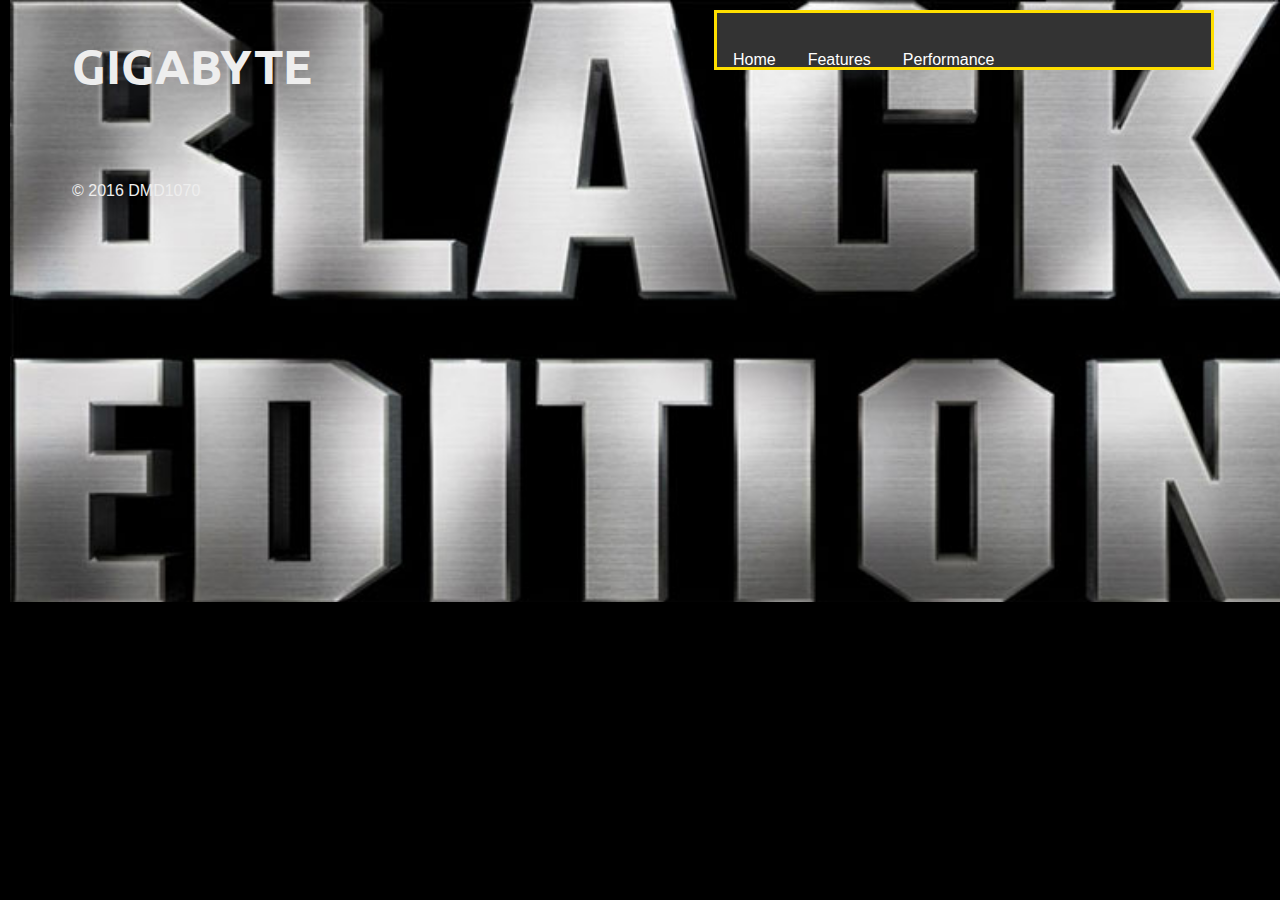
<file: index.html>
<!DOCTYPE html>
<html>
    <head>
      <meta charset="utf-8">
      <meta name="viewport" content="width=device-width, initial-scale=1">
      <title>PAGE TITLE</title> <!-- DON'T FORGET THE TITLE -->
       <style>
          body{
            background-image: url("img/overview-01.jpg");
            background-size: cover;
            background-repeat: no-repeat;
            background-position: 10px 0;

          }
        </style>
      <!-- Link to CSS files -->
      <link rel="stylesheet" type="text/css" href="css/normalize.css">
      <link rel="stylesheet" type="text/css" href="css/style.css">
      <link href='https://fonts.googleapis.com/css?family=Ubuntu:700' rel='stylesheet' type='text/css'>
    </head>
    <body class="home">

    <!-- PLACE ALL OF YOUR PAGE CONTENT BELOW HERE -->


    <!-- the wrap class goes around all of our content
          for full page width backgrounds move the
          wrap inside of each container -->
    <div class="wrap">

    <!-- Header -->
    <header>
      <div class="row">
        <nav>
          <ul class="navigation">
          
            float: right;
            margin: 5px;
            padding: 5px;
            width: 300px;
            height: 300px;
            border: 1px solid black;
            <li><a href="index.html">Home</a></li>
            <li><a href="Features.html">Features</a></li>
            <li><a href="Performance.html">Performance</a></li>
            <li><a href="#">Specifications</a></li>
          </ul>
        </nav>
        <div class="column full">
          <h1>GIGABYTE</h1>
        </div> <!-- /.column -->

      </div> <!-- /.row -->
    </header>

    <!-- site navigation -->


    <!-- Main content -->
    <main>
      <div class="row">
        <div class="column half">

          <p></p>
        </div> <!-- /.column -->

        <div class="column half">
          <p></p>
        </div> <!-- /.column -->
      </div> <!-- /.row -->

      <div class="row">
        <div class="column third">

          <p></p>
        </div> <!-- /.column -->

        <div class="column third">

          <p></p>
        </div> <!-- /.column -->

        <div class="column third">

          <p></p>
        </div> <!-- /.column -->
      </div> <!-- /.row -->

    </main>

    <!-- Footer -->
    <footer>
      <div class="row">
        <div class="column full">
          <p>&copy; 2016 DMD1070</p>
        </div>
      </div>
    </footer>

    </div> <!-- /.wrap -->

    <!-- Don't put anything below here -->
    </body>
</html>
</file>
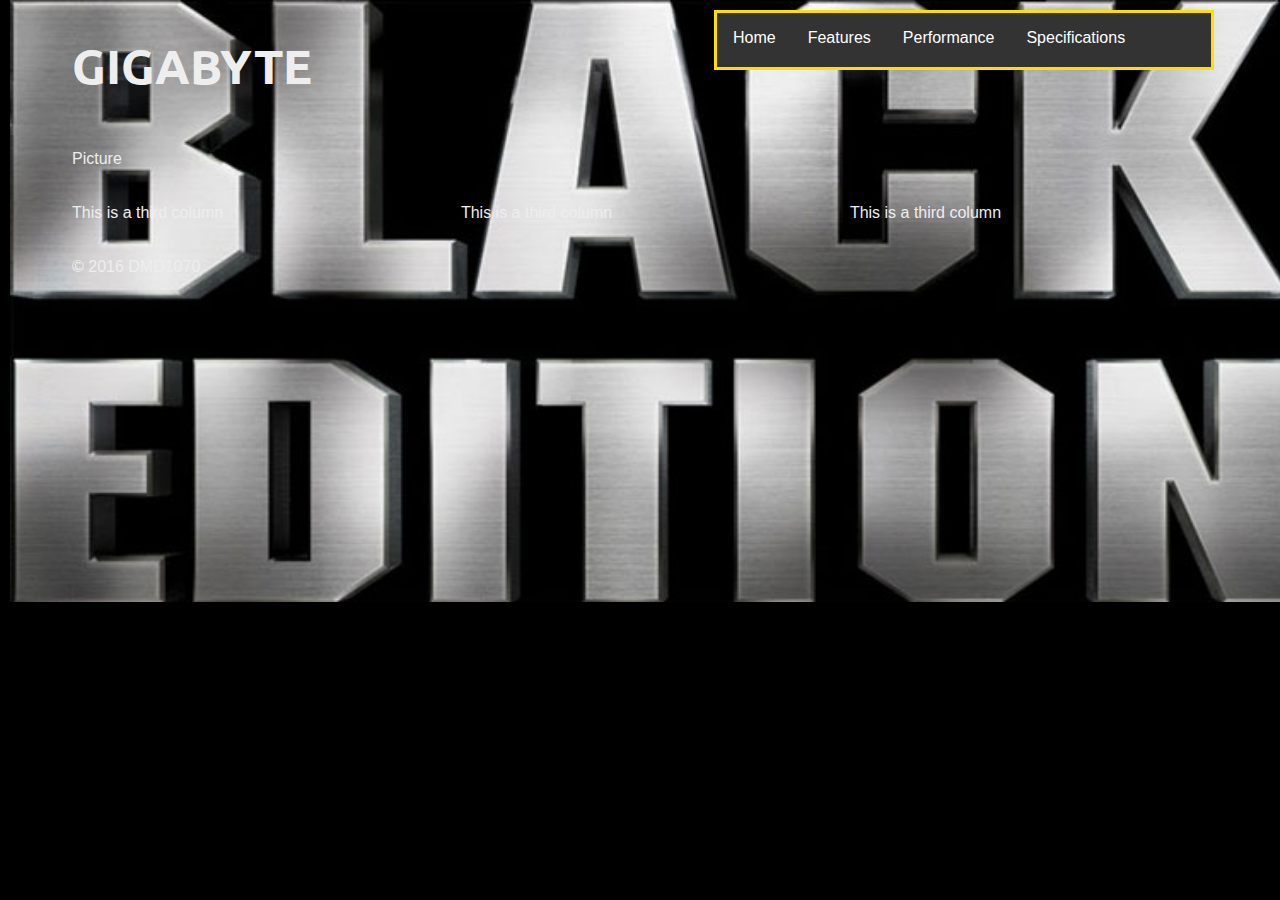
<file: boxsite-gh-pages/index.html>
<!DOCTYPE html>
<html>
    <head>
      <meta charset="utf-8">
      <meta name="viewport" content="width=device-width, initial-scale=1">
      <title>PAGE TITLE</title> <!-- DON'T FORGET THE TITLE -->
       <style>
          body{
            background-image: url("img/overview-01.jpg");
            background-size: cover;
            background-repeat: no-repeat;
            background-position: 10px 0;
          }
        </style>
      <!-- Link to CSS files -->
      <link rel="stylesheet" type="text/css" href="css/normalize.css">
      <link rel="stylesheet" type="text/css" href="css/style.css">
      <link href='https://fonts.googleapis.com/css?family=Ubuntu:700' rel='stylesheet' type='text/css'>
    </head>
    <body class="home">

    <!-- PLACE ALL OF YOUR PAGE CONTENT BELOW HERE -->


    <!-- the wrap class goes around all of our content
          for full page width backgrounds move the
          wrap inside of each container -->
    <div class="wrap">

    <!-- Header -->
    <header>
      <div class="row">
        <nav>
          <ul class="navigation">
            <li><a href="index.html">Home</a></li>
            <li><a href="Features.html">Features</a></li>
            <li><a href="Performance.html">Performance</a></li>
            <li><a href="#">Specifications</a></li>
          </ul>
        </nav>
        <div class="column full">
          <h1>GIGABYTE</h1>
        </div> <!-- /.column -->

      </div> <!-- /.row -->
    </header>

    <!-- site navigation -->


    <!-- Main content -->
    <main>
      <div class="row">
        <div class="column half">

          <p>Picture</p>
        </div> <!-- /.column -->

        <div class="column half">
          <p></p>
        </div> <!-- /.column -->
      </div> <!-- /.row -->

      <div class="row">
        <div class="column third">

          <p>This is a third column</p>
        </div> <!-- /.column -->

        <div class="column third">

          <p>This is a third column</p>
        </div> <!-- /.column -->

        <div class="column third">

          <p>This is a third column</p>
        </div> <!-- /.column -->
      </div> <!-- /.row -->

    </main>

    <!-- Footer -->
    <footer>
      <div class="row">
        <div class="column full">
          <p>&copy; 2016 DMD1070</p>
        </div>
      </div>
    </footer>

    </div> <!-- /.wrap -->

    <!-- Don't put anything below here -->
    </body>
</html>
</file>
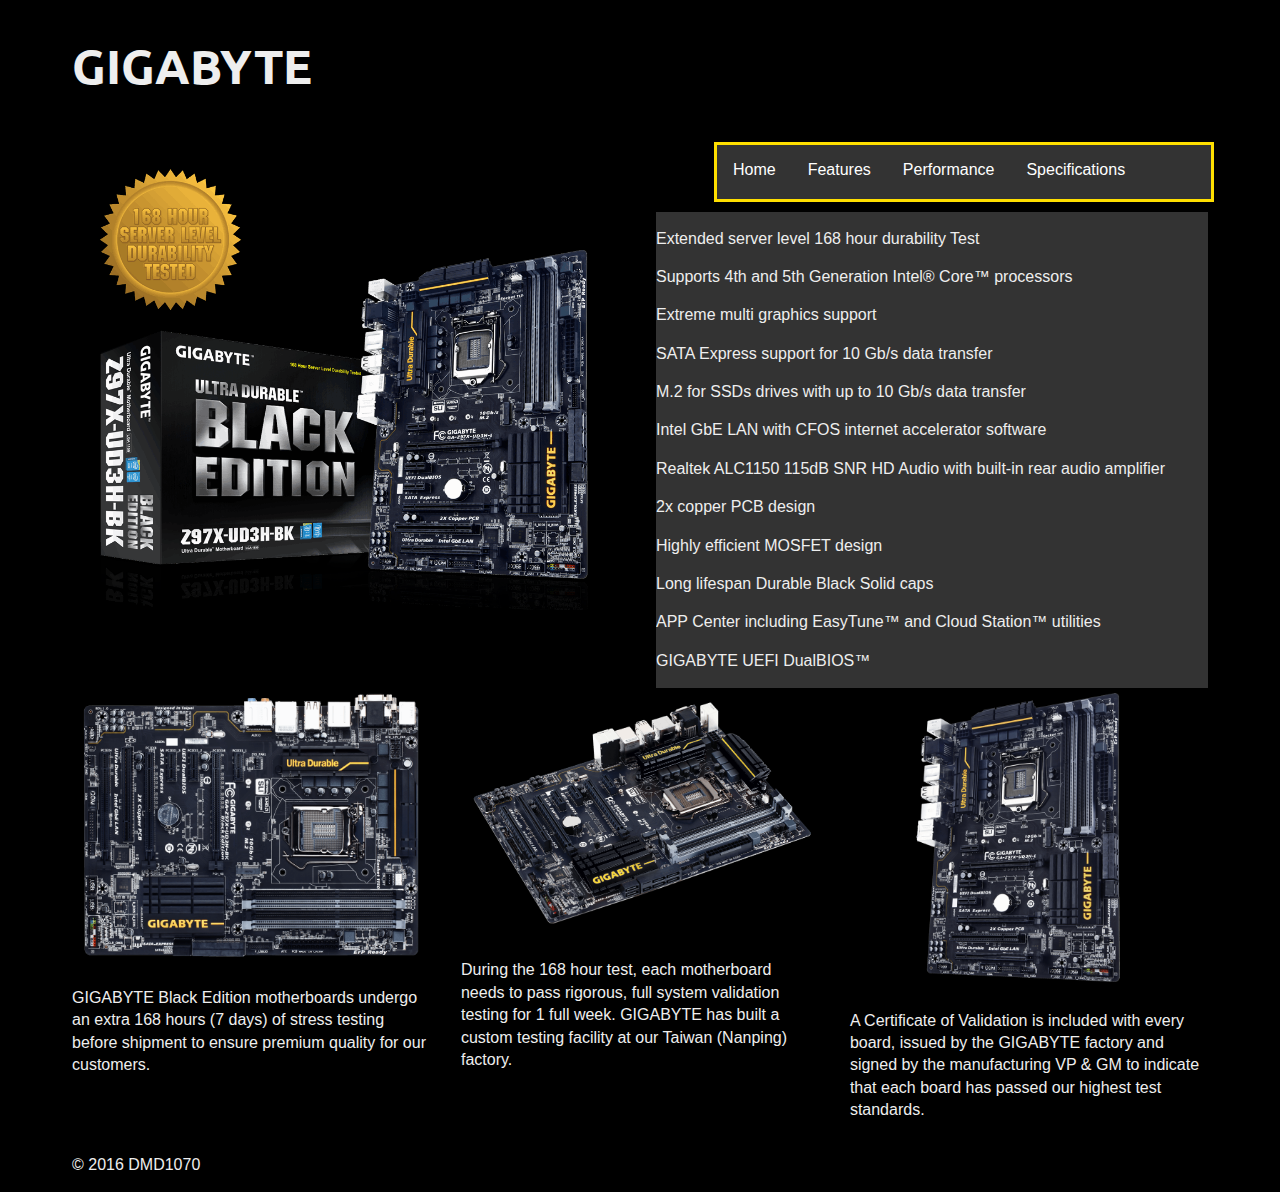
<file: Features.html>
<!DOCTYPE html>
<html>
    <head>
      <meta charset="utf-8">
      <meta name="viewport" content="width=device-width, initial-scale=1">
      <title>PAGE TITLE</title> <!-- DON'T FORGET THE TITLE -->

      <!-- Link to CSS files -->
      <link rel="stylesheet" type="text/css" href="css/normalize.css">
      <link rel="stylesheet" type="text/css" href="css/style.css">
      <link href='https://fonts.googleapis.com/css?family=Ubuntu:700' rel='stylesheet' type='text/css'>
    </head>
    <body>
    <!-- PLACE ALL OF YOUR PAGE CONTENT BELOW HERE -->


    <!-- the wrap class goes around all of our content
          for full page width backgrounds move the
          wrap inside of each container -->
    <div class="wrap">

    <!-- Header -->
    <header>
      <div class="row">

        <div class="column full">
          <h1>GIGABYTE</h1>
        </div> <!-- /.column -->

      </div> <!-- /.row -->
    </header>

    <!-- site navigation -->
    <nav>
      <ul class="navigation">
        <li><a href="index.html">Home</a></li>
        <li><a href="Features.html">Features</a></li>
        <li><a href="Performance.html">Performance</a></li>
        <li><a href="#">Specifications</a></li>
      </ul>
    </nav>

    <!-- Main content -->
    <main>
      <div class="row">
        <div class="column half">
          <img src= "img/boxand.png" alt= "box">
          <p></p>
        </div> <!-- /.column -->

        <div class="column half">
          <ul>
            <p>Extended server level 168 hour durability Test
            <p>Supports 4th and 5th Generation Intel® Core™ processors</p>
            <p>Extreme multi graphics support</p>
            <p>SATA Express support for 10 Gb/s data transfer</p>
            <p>M.2 for SSDs drives with up to 10 Gb/s data transfer</p>
            <p>Intel GbE LAN with CFOS internet accelerator software</p>
            <p>Realtek ALC1150 115dB SNR HD Audio with built-in rear audio amplifier</p>
            <p>2x copper PCB design</p>
            <p>Highly efficient MOSFET design</p>
            <p>Long lifespan Durable Black Solid caps</p>
            <p>APP Center including EasyTune™ and Cloud Station™ utilities</p>
            <p>GIGABYTE UEFI DualBIOS™</p>
        </div> <!-- /.column -->
      </div> <!-- /.row -->

      <div class="row">
          <div class="column third">
          <img src="img/motherboardflat.png" alt="motherboardflat.png">
          <p>GIGABYTE Black Edition motherboards undergo an extra 168 hours (7 days) of stress testing before shipment to ensure premium quality for our customers.</p>
        </div> <!-- /.column -->

        <div class="column third">
          <img src="img/motherboardtop.png" alt="motherboardtop.png">
          <p>During the 168 hour test, each motherboard needs to pass rigorous, full system validation testing for 1 full week. GIGABYTE has built a custom testing facility at our Taiwan (Nanping) factory.</p>
        </div> <!-- /.column -->

        <div class="column third">
          <img src="img/motherboardangle.png" alt="motherboardangle.png">
          <p>A Certificate of Validation is included with every board, issued by the GIGABYTE factory and signed by the manufacturing VP & GM to indicate that each board has passed our highest test standards.</p>
        </div> <!-- /.column -->
      </div> <!-- /.row -->

    </main>

    <!-- Footer -->
    <footer>
      <div class="row">
        <div class="column full">
          <p>&copy; 2016 DMD1070</p>
        </div>
      </div>
    </footer>

    </div> <!-- /.wrap -->

    <!-- Don't put anything below here -->
    </body>
</html>
</file>
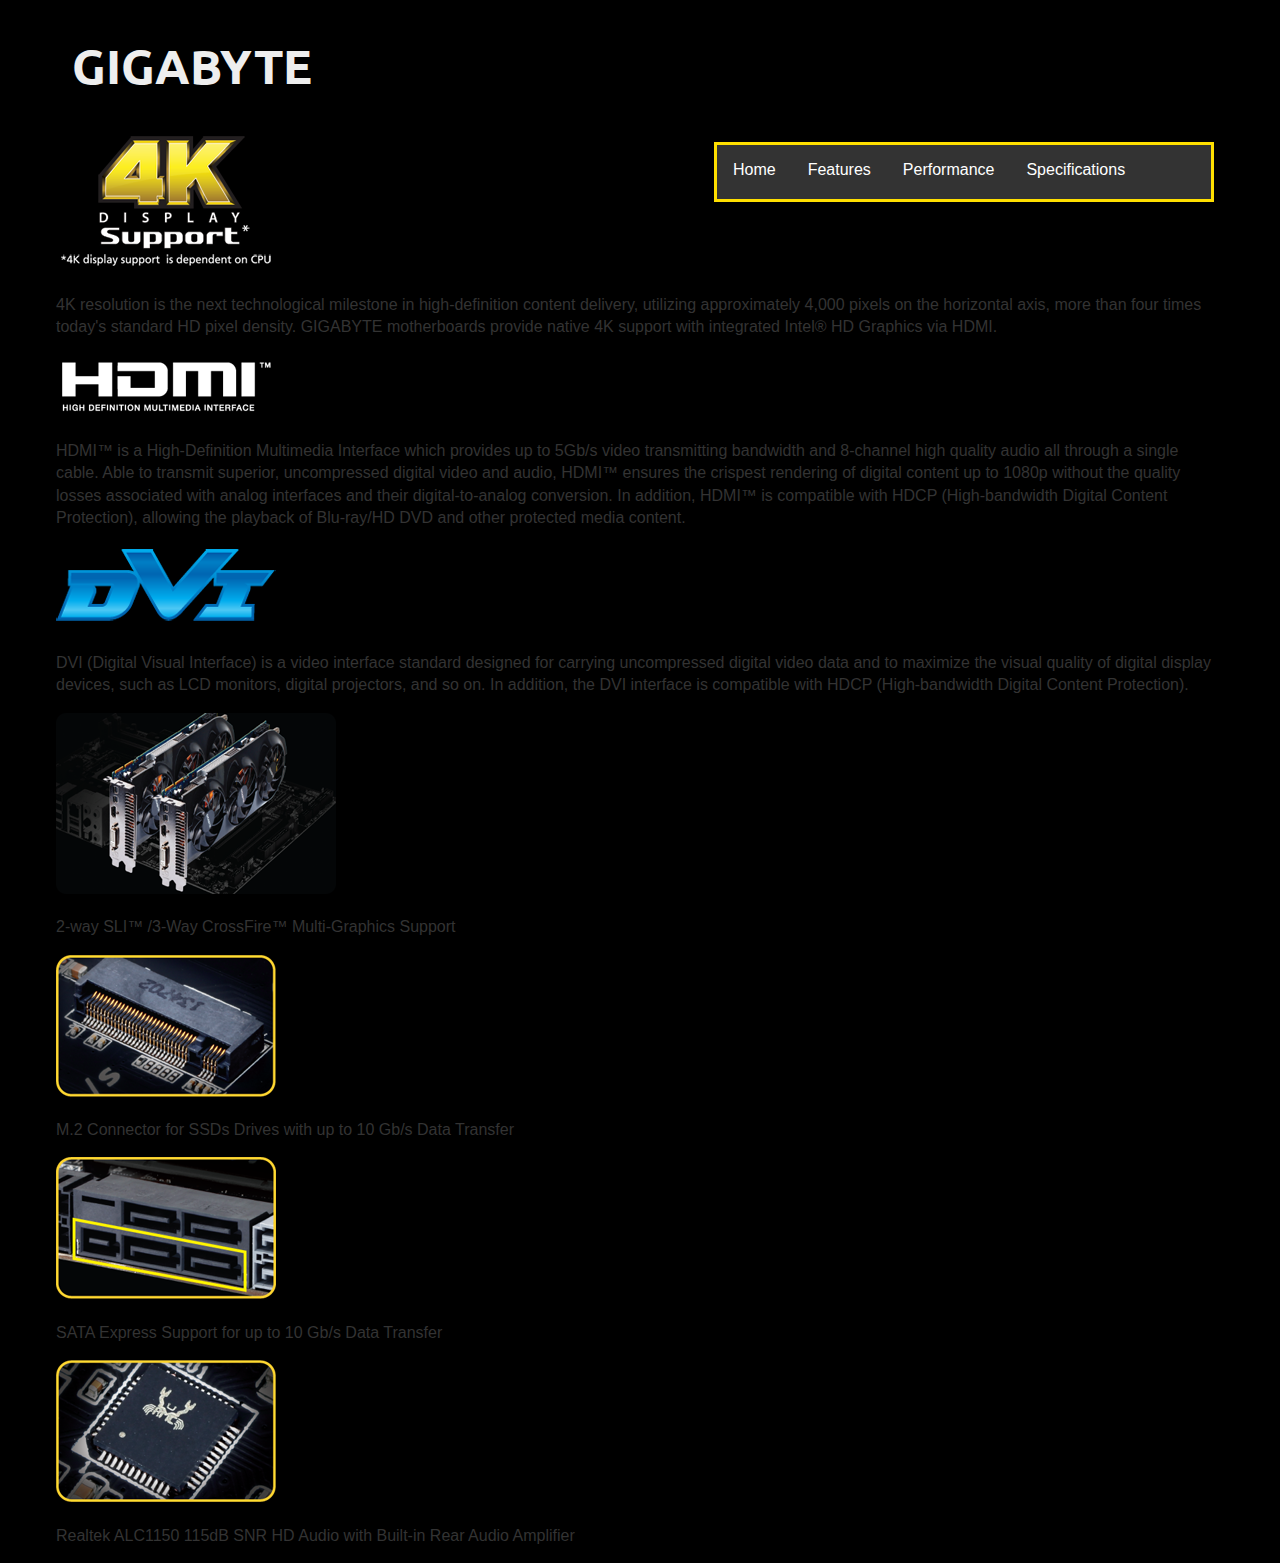
<file: Performance.html>
<!DOCTYPE html>
<html>
    <head>
      <meta charset="utf-8">
      <meta name="viewport" content="width=device-width, initial-scale=1">
      <title>PAGE TITLE</title> <!-- DON'T FORGET THE TITLE -->

      <!-- Link to CSS files -->
      <link rel="stylesheet" type="text/css" href="css/normalize.css">
      <link rel="stylesheet" type="text/css" href="css/style.css">
      <link href='https://fonts.googleapis.com/css?family=Ubuntu:700' rel='stylesheet' type='text/css'>
    </head>
    <body>
    <!-- PLACE ALL OF YOUR PAGE CONTENT BELOW HERE -->


    <!-- the wrap class goes around all of our content
          for full page width backgrounds move the
          wrap inside of each container -->
    <div class="wrap">

    <!-- Header -->
    <header>
      <div class="row">

        <div class="column full">
          <h1>GIGABYTE</h1>
        </div> <!-- /.column -->

      </div> <!-- /.row -->
    </header>

    <!-- site navigation -->
    <nav>
      <ul class="navigation">
        <li><a href="index.html">Home</a></li>
        <li><a href="Features.html">Features</a></li>
        <li><a href="Perfomance.html">Performance</a></li>
        <li><a href="#">Specifications</a></li>
      </ul>
    </nav>

    <main>
    <div class="row">

      <img src="img/4k.png" alt="4k">
      <div class="columnhalf">
      <p>4K resolution is the next technological milestone in high-definition content delivery, utilizing approximately 4,000 pixels on the horizontal axis, more than four times today's standard HD pixel density. GIGABYTE motherboards provide native 4K support with integrated Intel® HD Graphics via HDMI.</p>
      <img src="img/hdmi.png" alt="hdmi">
      <p>HDMI™ is a High-Definition Multimedia Interface which provides up to 5Gb/s video transmitting bandwidth and 8-channel high quality audio all through a single cable. Able to transmit superior, uncompressed digital video and audio, HDMI™ ensures the crispest rendering of digital content up to 1080p without the quality losses associated with analog interfaces and their digital-to-analog conversion. In addition, HDMI™ is compatible with HDCP (High-bandwidth Digital Content Protection), allowing the playback of Blu-ray/HD DVD and other protected media content.</p>
      <img src="img/DVI.png" alt="DVI">
      <p>DVI (Digital Visual Interface) is a video interface standard designed for carrying uncompressed digital video data and to maximize the visual quality of digital display devices, such as LCD monitors, digital projectors, and so on. In addition, the DVI interface is compatible with HDCP (High-bandwidth Digital Content Protection).
</p>
    <div class="columnhalf">
      <img src="img/gpu.png" alt="gpu">
      <p>2-way SLI™ /3-Way CrossFire™ Multi-Graphics Support</p>
      <img src="img/m2.png" alt="m2">
      <p>M.2 Connector for SSDs Drives with up to 10 Gb/s Data Transfer</p>
      <img src="img/sata.png" alt="sata">
      <p>SATA Express Support for up to 10 Gb/s Data Transfer</p>
      <img src="img/realtek.png" alt="realtek">
      <p>Realtek ALC1150 115dB SNR HD Audio with Built-in Rear Audio Amplifier</p>
</file>
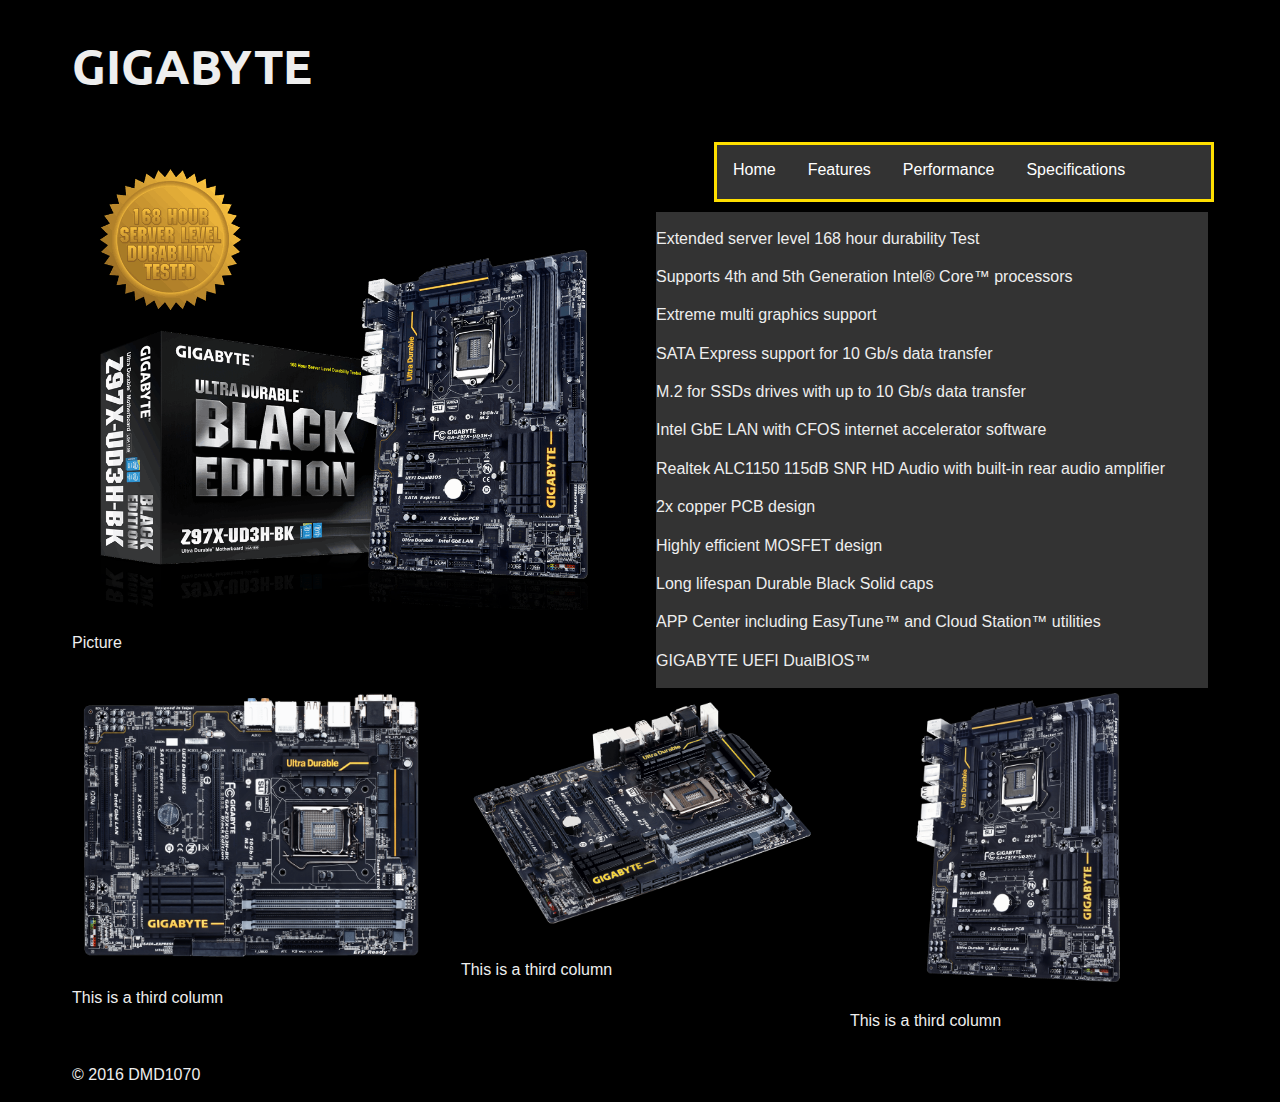
<file: boxsite-gh-pages/Features.html>
<!DOCTYPE html>
<html>
    <head>
      <meta charset="utf-8">
      <meta name="viewport" content="width=device-width, initial-scale=1">
      <title>PAGE TITLE</title> <!-- DON'T FORGET THE TITLE -->

      <!-- Link to CSS files -->
      <link rel="stylesheet" type="text/css" href="css/normalize.css">
      <link rel="stylesheet" type="text/css" href="css/style.css">
      <link href='https://fonts.googleapis.com/css?family=Ubuntu:700' rel='stylesheet' type='text/css'>
    </head>
    <body>
    <!-- PLACE ALL OF YOUR PAGE CONTENT BELOW HERE -->


    <!-- the wrap class goes around all of our content
          for full page width backgrounds move the
          wrap inside of each container -->
    <div class="wrap">

    <!-- Header -->
    <header>
      <div class="row">

        <div class="column full">
          <h1>GIGABYTE</h1>
        </div> <!-- /.column -->

      </div> <!-- /.row -->
    </header>

    <!-- site navigation -->
    <nav>
      <ul class="navigation">
        <li><a href="index.html">Home</a></li>
        <li><a href="Features.html">Features</a></li>
        <li><a href="Performance.html">Performance</a></li>
        <li><a href="#">Specifications</a></li>
      </ul>
    </nav>

    <!-- Main content -->
    <main>
      <div class="row">
        <div class="column half">
          <img src= "img/boxand.png" alt= "box">
          <p>Picture</p>
        </div> <!-- /.column -->

        <div class="column half">
          <ul>
            <p>Extended server level 168 hour durability Test
            <p>Supports 4th and 5th Generation Intel® Core™ processors</p>
            <p>Extreme multi graphics support</p>
            <p>SATA Express support for 10 Gb/s data transfer</p>
            <p>M.2 for SSDs drives with up to 10 Gb/s data transfer</p>
            <p>Intel GbE LAN with CFOS internet accelerator software</p>
            <p>Realtek ALC1150 115dB SNR HD Audio with built-in rear audio amplifier</p>
            <p>2x copper PCB design</p>
            <p>Highly efficient MOSFET design</p>
            <p>Long lifespan Durable Black Solid caps</p>
            <p>APP Center including EasyTune™ and Cloud Station™ utilities</p>
            <p>GIGABYTE UEFI DualBIOS™</p>
        </div> <!-- /.column -->
      </div> <!-- /.row -->

      <div class="row">
          <div class="column third">
          <img src="img/motherboardflat.png" alt="motherboardflat.png">
          <p>This is a third column</p>
        </div> <!-- /.column -->

        <div class="column third">
          <img src="img/motherboardtop.png" alt="motherboardtop.png">
          <p>This is a third column</p>
        </div> <!-- /.column -->

        <div class="column third">
          <img src="img/motherboardangle.png" alt="motherboardangle.png">
          <p>This is a third column</p>
        </div> <!-- /.column -->
      </div> <!-- /.row -->

    </main>

    <!-- Footer -->
    <footer>
      <div class="row">
        <div class="column full">
          <p>&copy; 2016 DMD1070</p>
        </div>
      </div>
    </footer>

    </div> <!-- /.wrap -->

    <!-- Don't put anything below here -->
    </body>
</html>
</file>
<file: css/style.css>
/* =======================================
    style.css
    use this file for your custom styles
========================================== */

/* use a box model that makes sense */
*, *:before, *:after {
  -moz-box-sizing: border-box;
  -webkit-box-sizing: border-box;
  box-sizing: border-box;
}

/* set the default color, font-size, and line height */
html {
  color: #333;
  font-size: 1em;
  line-height: 1.4;
}

.wrap {
  margin: 0 auto;
  max-width: 1200px; /* change this width to make a wider page!*/
  padding: 0 1em; /* 1em of padding on the left and right side */
}

/* make images and embedded media fluid */
img,
object {
  max-width: 100%;
}

/* type hierarchy- change for your project */
h1 {
  font-size: 3em; /* 48px */
  font-family: Ubuntu;
}

h2 {
  font-size: 2.25em /* 36px */
}

h3 {
  font-size: 1.75em /* 28px */
}

h4 {
  font-size: 1.125em /*18px */
}

/* navigation list styles */
.navigation {
  list-style: none;
  margin: 0;
  padding: 0;

}

/* =======================================
    author styles
    place your custom styles below here
========================================== */

.row {

}

h1 {
  color: #eee;
}

body {
  background-color: #000;
}
@font-face {
  font-family: 'Atrox';
  src: url('../fonts/ATROX.TTF');
}


.navigation {

    float: right;
    width: 500px;
    height: 60px;
    margin: 10px;
    border: 3px solid #FFDF00;
}



ul {
    list-style-type: none;
    margin: 0;
    padding: 0;
    overflow: hidden;
    background-color: #333;
}

li {
    float: left;
}

li a {
    display: block;
    color: white;
    text-align: center;
    padding: 14px 16px;
    text-decoration: none;
}

/* Change the link color to #111 (black) on hover */
li a:hover {
    background-color: #111;
}











/* =======================================
    Layout
    keep this at the bottom
========================================== */

@media (min-width: 620px) {
  .column {
    color: #eee;
    float: left;
    padding-left: 1em;
    padding-right: 1em;
  }

  .column.full {
    width: 50%;
  }

  .column.two-thirds {
    width: 66.7%;
  }

  .column.half {
    width: 50%;
  }

  .column.third {
    width: 33.3%;
  }

  .column.fourth {
    width: 25%;
  }

  .column.flow-opposite {
    float: right;
  }
}


/* row used as a clearfix to clear floats */
.row:before,
.row:after {
  content: " ";
  display: table;
}

.row:after {
  clear: both;
}

.row {
  *zoom: 1;
</file>
<file: boxsite-gh-pages/css/style.css>
/* =======================================
    style.css
    use this file for your custom styles
========================================== */

/* use a box model that makes sense */
*, *:before, *:after {
  -moz-box-sizing: border-box;
  -webkit-box-sizing: border-box;
  box-sizing: border-box;
}

/* set the default color, font-size, and line height */
html {
  color: #333;
  font-size: 1em;
  line-height: 1.4;
}

.wrap {
  margin: 0 auto;
  max-width: 1200px; /* change this width to make a wider page!*/
  padding: 0 1em; /* 1em of padding on the left and right side */
}

/* make images and embedded media fluid */
img,
object {
  max-width: 100%;
}

/* type hierarchy- change for your project */
h1 {
  font-size: 3em; /* 48px */
  font-family: Ubuntu;
}

h2 {
  font-size: 2.25em /* 36px */
}

h3 {
  font-size: 1.75em /* 28px */
}

h4 {
  font-size: 1.125em /*18px */
}

/* navigation list styles */
.navigation {
  list-style: none;
  margin: 0;
  padding: 0;

}

/* =======================================
    author styles
    place your custom styles below here
========================================== */

.row {

}

h1 {
  color: #eee;
}

body {
  background-color: #000;
}
@font-face {
  font-family: 'Atrox';
  src: url('../fonts/ATROX.TTF');
}


.navigation {

    float: right;
    width: 500px;
    height: 60px;
    margin: 10px;
    border: 3px solid #FFDF00;
}



ul {
    list-style-type: none;
    margin: 0;
    padding: 0;
    overflow: hidden;
    background-color: #333;
}

li {
    float: left;
}

li a {
    display: block;
    color: white;
    text-align: center;
    padding: 14px 16px;
    text-decoration: none;
}

/* Change the link color to #111 (black) on hover */
li a:hover {
    background-color: #111;
}











/* =======================================
    Layout
    keep this at the bottom
========================================== */

@media (min-width: 620px) {
  .column {
    color: #eee;
    float: left;
    padding-left: 1em;
    padding-right: 1em;
  }

  .column.full {
    width: 50%;
  }

  .column.two-thirds {
    width: 66.7%;
  }

  .column.half {
    width: 50%;
  }

  .column.third {
    width: 33.3%;
  }

  .column.fourth {
    width: 25%;
  }

  .column.flow-opposite {
    float: right;
  }
}


/* row used as a clearfix to clear floats */
.row:before,
.row:after {
  content: " ";
  display: table;
}

.row:after {
  clear: both;
}

.row {
  *zoom: 1;
</file>
